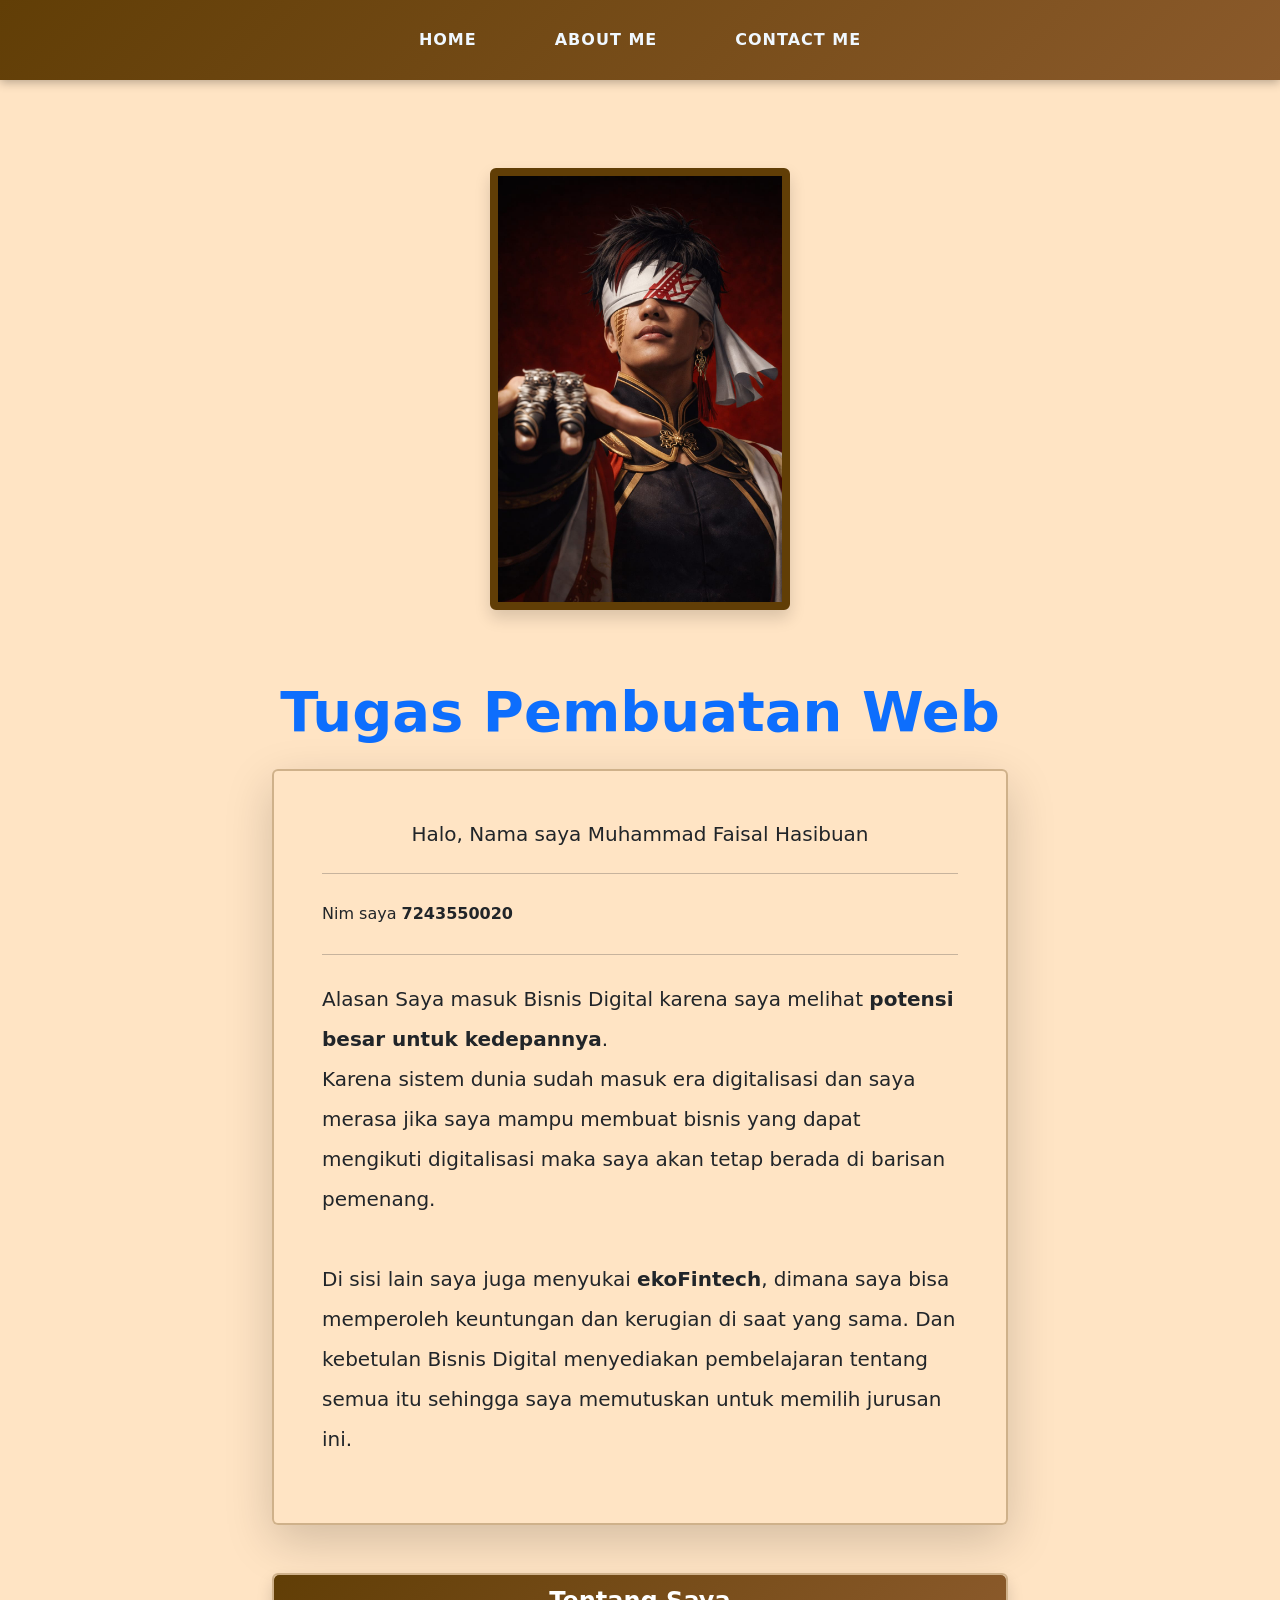
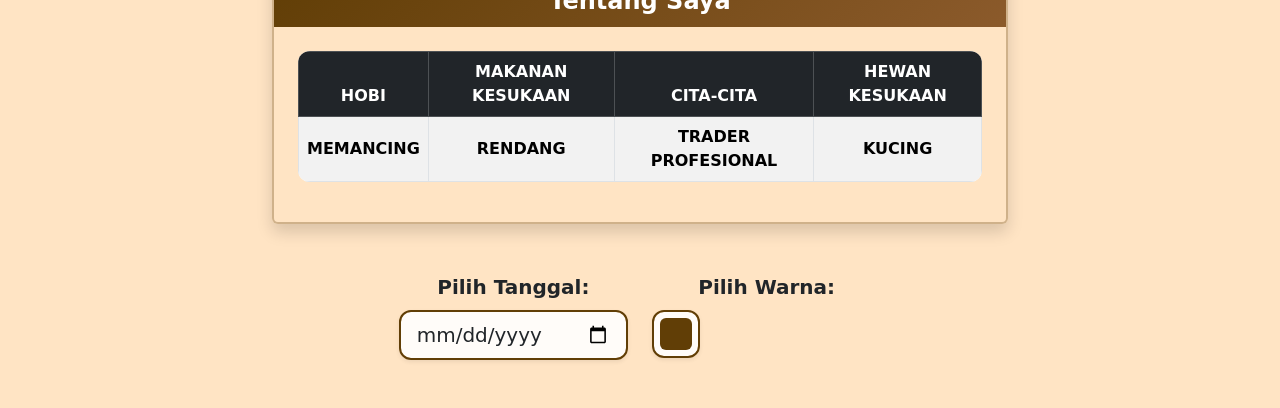
<file: CODINGAN/index.html>
<!DOCTYPE html>
<html lang="en">
<head>
    <meta charset="UTF-8">
    <meta name="viewport" content="width=device-width, initial-scale=1.0">
    <title>Trader Faisal</title>
    
    <!-- Bootstrap 5 CSS -->
    <link href="https://cdn.jsdelivr.net/npm/bootstrap@5.3.2/dist/css/bootstrap.min.css" rel="stylesheet">
    <!-- Custom CSS -->
    <link rel="stylesheet" href="style.css" />
</head>
<body>
<!-- NAVIGATION BAR - TIDAK DIUBAH SESUAI PERMINTAAN -->
<div class="container-navbar">
    <ul class="ul-navbar">
        <li class="li-navbar">
            <a href="#" class="a-navbar">HOME</a>
        </li>
        <li class="li-navbar">
            <a href="about.html" class="a-navbar">ABOUT ME</a>
        </li>
        <li class="li-navbar">
            <a href="contact.html" class="a-navbar">CONTACT ME</a>
        </li>
    </ul>
</div>
<!-- NAVIGATION BAR SELESAI -->

<div class="container-fluid py-5">
    <!-- CONTENT 1 - IMAGE DENGAN MARGIN -->
    <div class="container-content text-center mb-5">
        <img src="keren.jpeg" class="img-content img-fluid rounded shadow" alt="Profile Image"/>
    </div>
    
    <!-- CONTENT TEXT -->
    <div class="container">
        <div class="row justify-content-center">
            <div class="col-lg-8 col-md-10 col-12">
                <h1 class="display-4 fw-bold text-center mb-4 text-primary">Tugas Pembuatan Web</h1>
                
                <div class="card shadow-lg border-0 mb-5">
                    <div class="card-body p-5">
                        <p class="lead text-center fs-5 mb-4">
                            Halo, Nama saya <strong>Muhammad Faisal Hasibuan</strong>
                        </p>
                        <hr class="my-4">
                        <p class="text-justify fs-6 lh-lg">
                            Nim saya <strong>7243550020</strong>
                        </p>
                        <hr class="my-4">
                        <p class="fs-5 lh-lg">
                            Alasan Saya masuk Bisnis Digital karena saya melihat <strong>potensi besar untuk kedepannya</strong>.<br>
                            Karena sistem dunia sudah masuk era digitalisasi dan saya merasa jika saya mampu membuat bisnis yang dapat mengikuti digitalisasi maka saya akan tetap berada di barisan pemenang.<br><br>
                            Di sisi lain saya juga menyukai <strong>ekoFintech</strong>, dimana saya bisa memperoleh keuntungan dan kerugian di saat yang sama. Dan kebetulan Bisnis Digital menyediakan pembelajaran tentang semua itu sehingga saya memutuskan untuk memilih jurusan ini.
                        </p>
                    </div>
                </div>

                <!-- TABLE RESPONSIF -->
                <div class="card shadow border-0 mb-5">
                    <div class="card-header bg-primary text-white text-center fs-4 fw-bold">
                        Tentang Saya
                    </div>
                    <div class="card-body p-4">
                        <div class="table-responsive">
                            <table class="table table-striped table-hover table-bordered align-middle">
                                <thead class="table-dark">
                                    <tr>
                                        <th class="text-center">HOBI</th>
                                        <th class="text-center">MAKANAN KESUKAAN</th>
                                        <th class="text-center">CITA-CITA</th>
                                        <th class="text-center">HEWAN KESUKAAN</th>
                                    </tr>
                                </thead>
                                <tbody>
                                    <tr class="text-center fw-semibold">
                                        <td>MEMANCING</td>
                                        <td>RENDANG</td>
                                        <td>TRADER PROFESIONAL</td>
                                        <td>KUCING</td>
                                    </tr>
                                </tbody>
                            </table>
                        </div>
                    </div>
                </div>

                <!-- INPUT CONTROLS -->
                <div class="row justify-content-center g-4">
                    <div class="col-md-4 col-12 text-center">
                        <label for="dateInput" class="form-label fs-5 fw-bold">Pilih Tanggal:</label>
                        <input type="date" class="form-control form-control-lg shadow-sm" id="dateInput">
                    </div>
                    <div class="col-md-4 col-12 text-center">
                        <label for="colorInput" class="form-label fs-5 fw-bold">Pilih Warna:</label>
                        <input type="color" class="form-control form-control-color form-control-lg shadow-sm" id="colorInput" value="#613e06">
                    </div>
                </div>
            </div>
        </div>
    </div>
</div>

<!-- Bootstrap 5 JS -->
<script src="https://cdn.jsdelivr.net/npm/bootstrap@5.3.2/dist/js/bootstrap.bundle.min.js"></script>
</body>
</html>
</file>
<file: CODINGAN/style.css>
* {
    margin: 0;
    padding: 0;
    box-sizing: border-box;
}

html {
    scroll-behavior: smooth;
}

body {
    background-color: bisque !important; 
}

.container-navbar {
    background: linear-gradient(135deg, #613e06 0%, #8b5a2b 100%);
    width: 100%;
    height: 80px;
    box-shadow: 0 2px 10px rgba(0,0,0,0.3);
    position: sticky;
    top: 0;
    z-index: 1000;
}

.ul-navbar {
    display: flex;
    height: 100%;
    justify-content: center;
    align-items: center;
    list-style: none;
    margin: 0;
    padding: 0;
}

.li-navbar {
    margin: 0 15px;
}

.a-navbar {
    color: aliceblue !important;
    text-decoration: none;
    font-weight: 600;
    font-size: 16px;
    padding: 12px 24px !important;
    border-radius: 25px;
    transition: all 0.3s ease;
    text-transform: uppercase;
    letter-spacing: 1px;
}

.a-navbar:hover {
    background-color: crimson !important;
    transform: translateY(-2px);
    box-shadow: 0 5px 15px rgba(220,20,60,0.4);
    color: white !important;
}

.container-content {
    padding-top: 40px !important;
    padding-bottom: 20px;
}

.img-content {
    max-width: 300px;
    width: 100%;
    height: auto;
    border-radius: 50%;
    border: 8px solid #613e06;
    box-shadow: 0 15px 35px rgba(97,62,6,0.5);
    transition: transform 0.3s ease;
    background-color: white; /* Background putih untuk image */
}

.img-content:hover {
    transform: scale(1.05);
}

.card {
    background-color: rgba(255, 228, 196, 0.95) !important; /* Bisque transparan */
    backdrop-filter: blur(10px);
    border: 2px solid rgba(97, 62, 6, 0.3) !important;
}

.card-header {
    background: linear-gradient(135deg, #613e06, #8b5a2b) !important;
    color: white !important;
    border: none !important;
}

.table {
    background-color: white !important;
    border-radius: 12px;
    overflow: hidden;
}

.table-dark {
    background: linear-gradient(135deg, #613e06, #8b5a2b) !important;
}

.form-control, .form-control-color {
    background-color: rgba(255, 255, 255, 0.9) !important;
    border: 2px solid #613e06 !important;
    border-radius: 12px !important;
    transition: all 0.3s ease;
}

.form-control:focus, .form-control-color:focus {
    border-color: #8b5a2b !important;
    box-shadow: 0 0 0 0.2rem rgba(97, 62, 6, 0.25) !important;
}

@media (max-width: 768px) {
    .container-navbar {
        height: 70px;
    }
    
    .ul-navbar {
        flex-direction: column;
        gap: 10px;
        padding: 20px 0;
    }
    
    .li-navbar {
        margin: 0 !important;
    }
    
    .a-navbar {
        padding: 10px 20px !important;
        font-size: 14px !important;
    }
    
    .img-content {
        max-width: 250px;
        border-width: 6px;
    }
    
    .card {
        margin: 0 10px;
    }
}

@media (max-width: 576px) {
    .container-navbar {
        height: 65px;
    }
    
    .a-navbar {
        padding: 8px 16px !important;
        font-size: 13px !important;
    }
    
    .display-4 {
        font-size: 2rem !important;
    }
}

::-webkit-scrollbar {
    width: 8px;
}

::-webkit-scrollbar-track {
    background: rgba(255, 228, 196, 0.8);
}

::-webkit-scrollbar-thumb {
    background: #613e06;
    border-radius: 4px;
}

::-webkit-scrollbar-thumb:hover {
    background: #8b5a2b;
}
</file>
